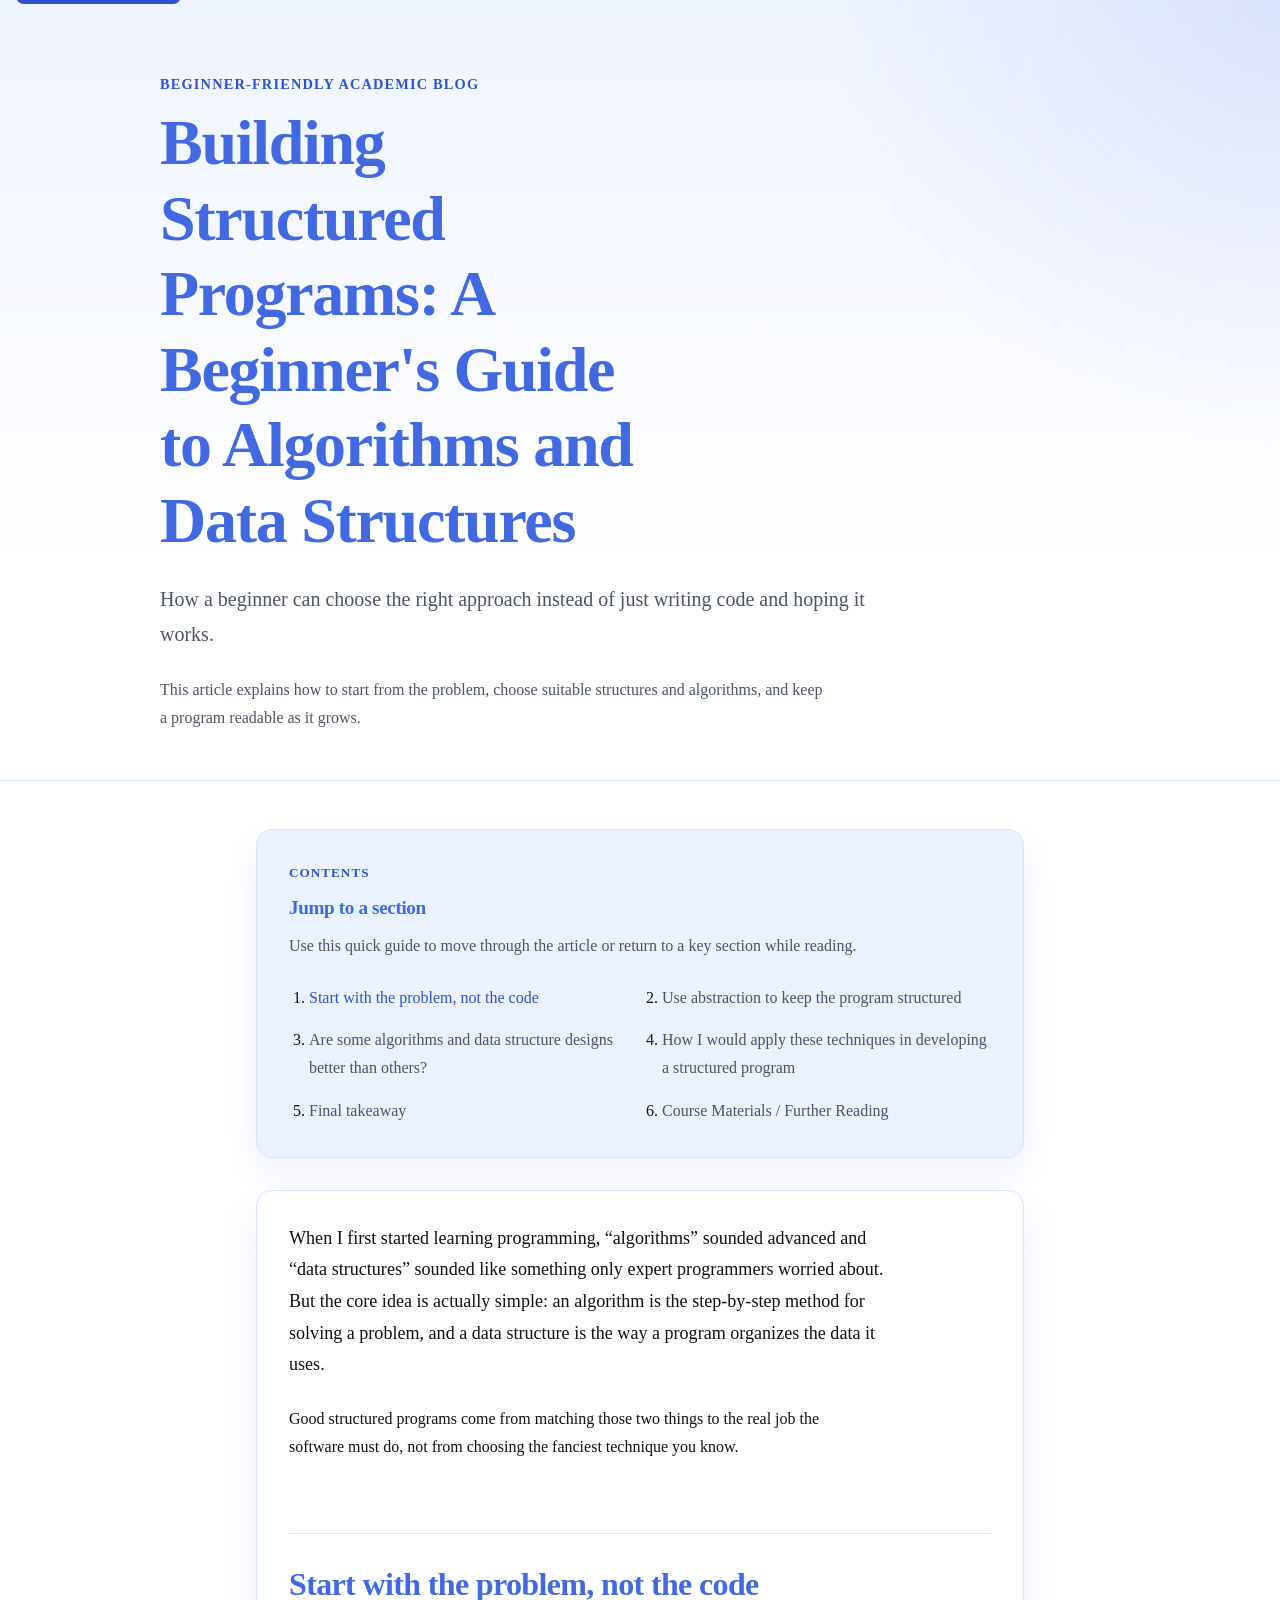
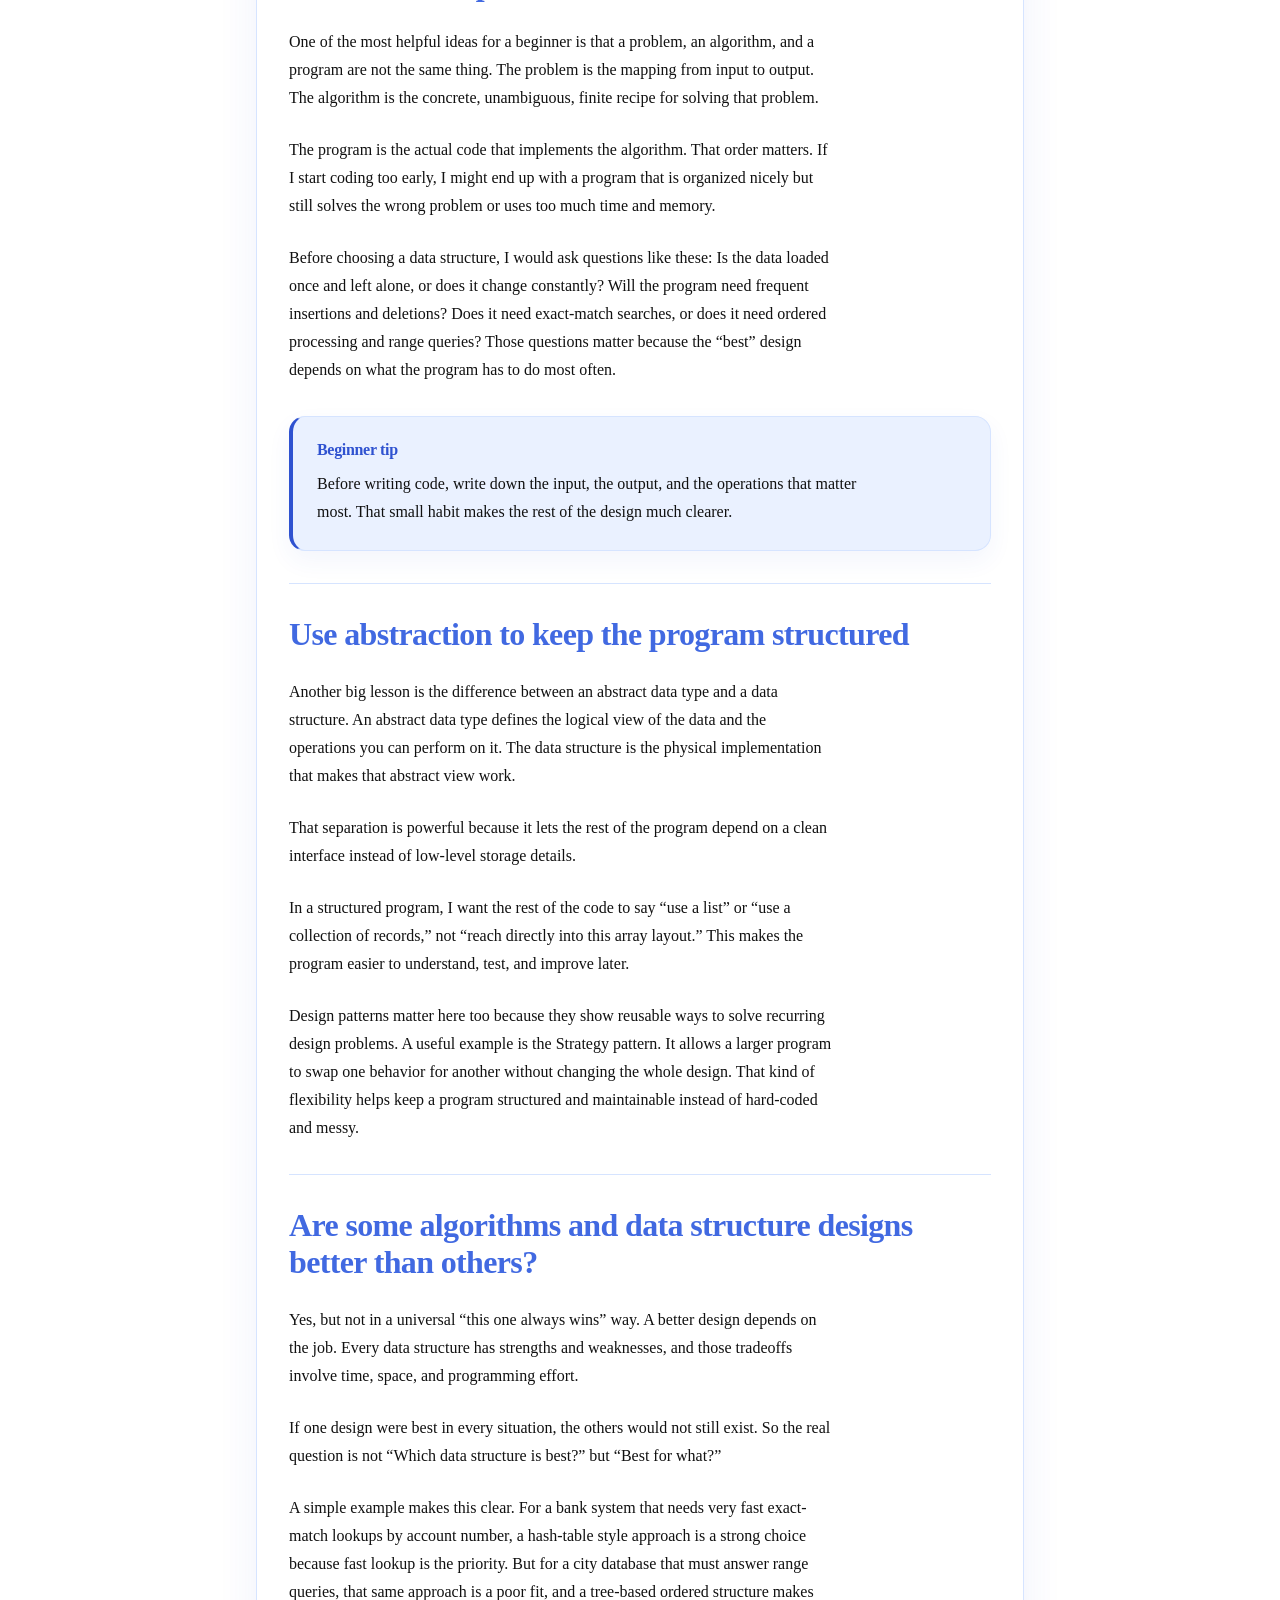
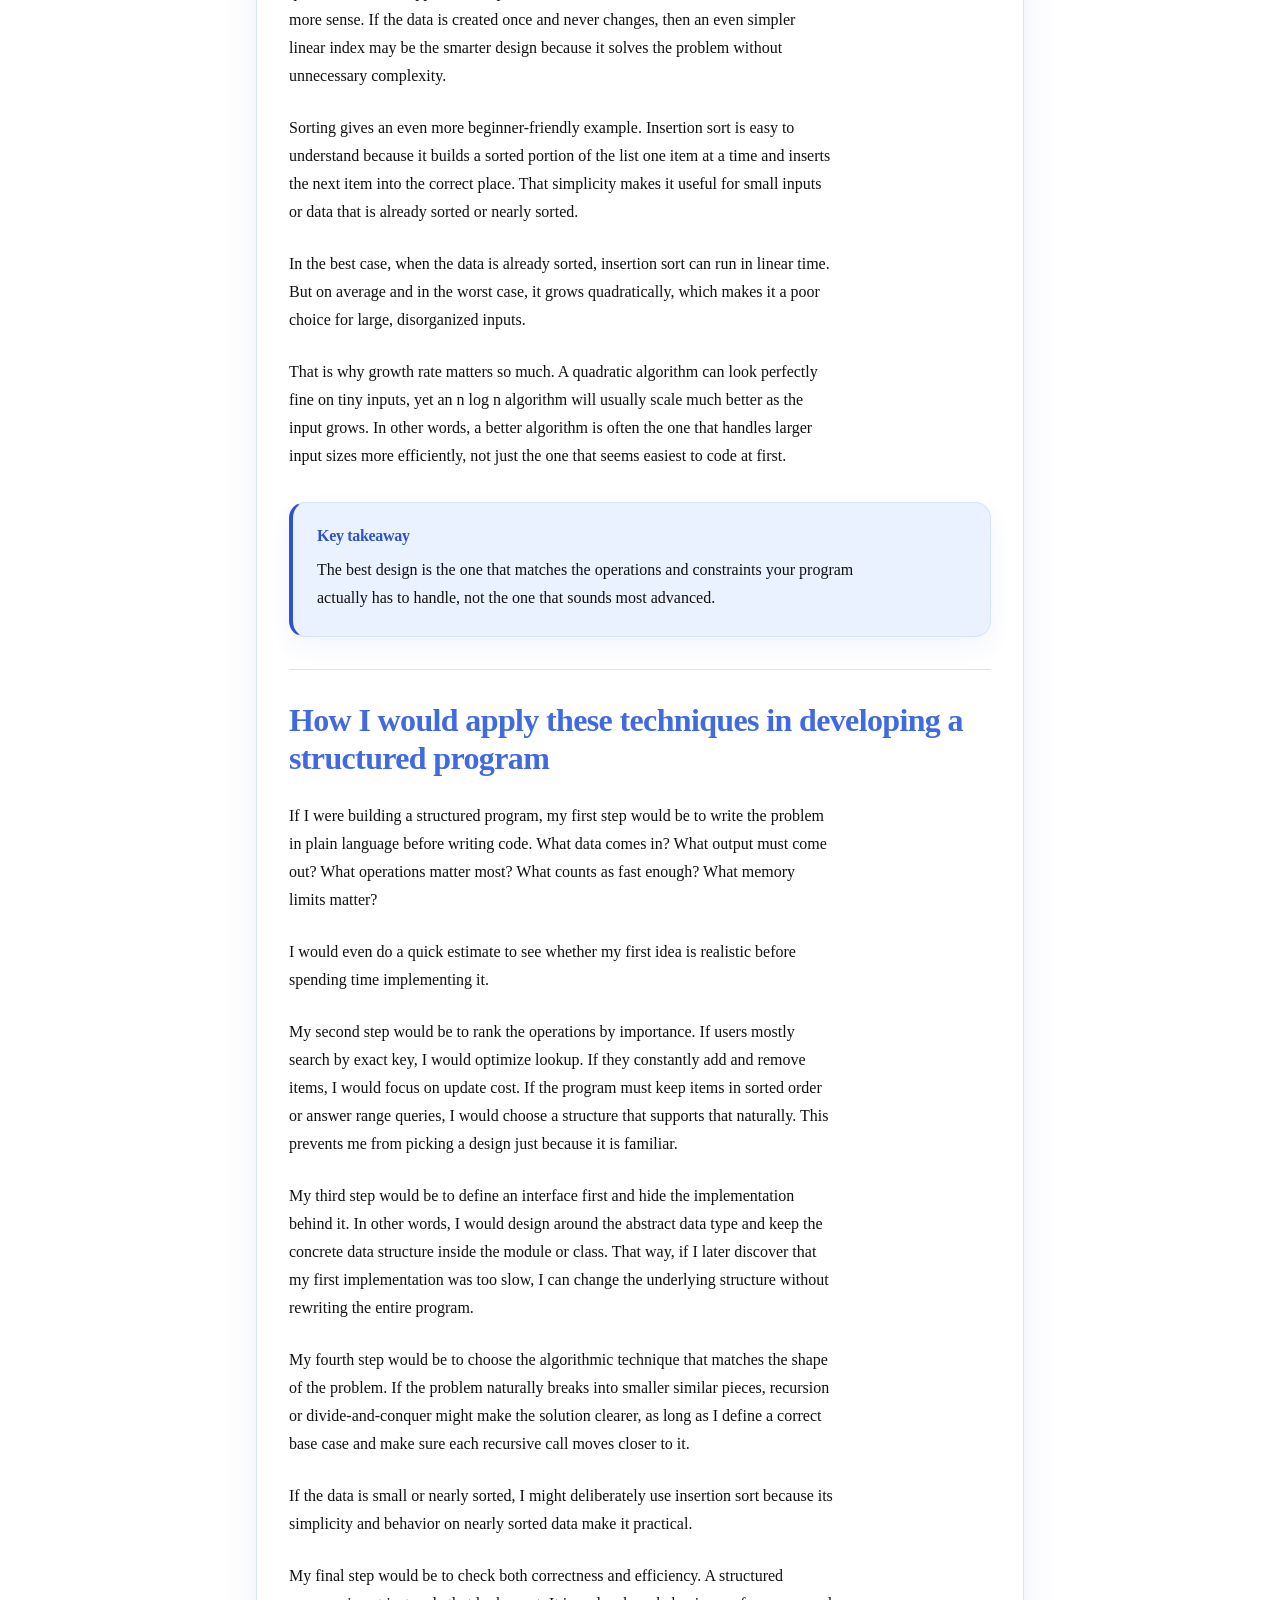
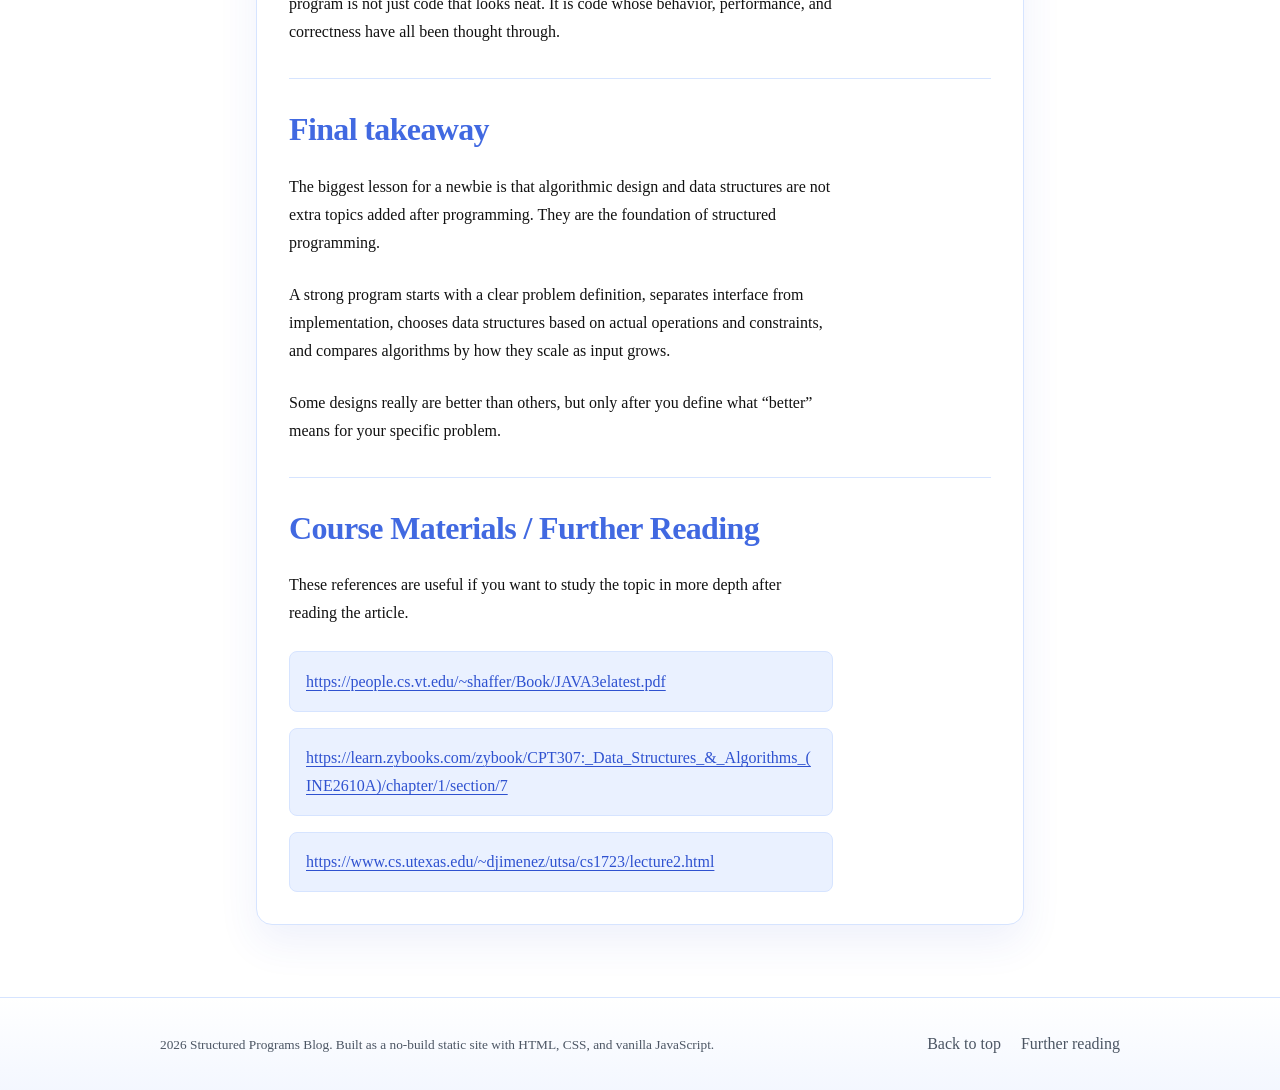
<file: index.html>
<!DOCTYPE html>
<html lang="en">
  <head>
    <meta charset="utf-8">
    <meta name="viewport" content="width=device-width, initial-scale=1">
    <title>Building Structured Programs | Beginner's Guide to Algorithms and Data Structures</title>
    <meta
      name="description"
      content="A calm, beginner-friendly one-page guide to structured programming, algorithms, and data structures, with practical examples and further reading."
    >
    <meta name="author" content="Structured Programs Blog">
    <meta name="theme-color" content="#4169E1">
    <meta property="og:type" content="article">
    <meta property="og:site_name" content="Structured Programs Blog">
    <meta property="og:title" content="Building Structured Programs | Beginner's Guide to Algorithms and Data Structures">
    <meta
      property="og:description"
      content="A calm, beginner-friendly one-page guide to structured programming, algorithms, and data structures, with practical examples and further reading."
    >
    <meta name="twitter:card" content="summary">
    <meta name="twitter:title" content="Building Structured Programs | Beginner's Guide to Algorithms and Data Structures">
    <meta
      name="twitter:description"
      content="A calm, beginner-friendly one-page guide to structured programming, algorithms, and data structures, with practical examples and further reading."
    >
    <link rel="icon" href="favicon.svg" type="image/svg+xml">
    <link rel="stylesheet" href="styles.css">
    <script src="script.js" defer></script>
  </head>
  <body id="top">
    <a class="skip-link" href="#main-content">Skip to main content</a>

    <header class="site-header">
      <div class="hero-wrap">
        <p class="eyebrow">Beginner-Friendly Academic Blog</p>
        <h1>Building Structured Programs: A Beginner's Guide to Algorithms and Data Structures</h1>
        <p class="lede">
          How a beginner can choose the right approach instead of just writing code
          and hoping it works.
        </p>
        <p class="hero-summary">
          This article explains how to start from the problem, choose suitable
          structures and algorithms, and keep a program readable as it grows.
        </p>
      </div>
    </header>

    <main id="main-content" class="site-main">
      <div class="reading-shell">
        <nav class="toc-panel" aria-labelledby="toc-title">
          <p class="eyebrow eyebrow--compact">Contents</p>
          <h2 id="toc-title">Jump to a section</h2>
          <p class="toc-note">
            Use this quick guide to move through the article or return to a key
            section while reading.
          </p>
          <ol class="toc-list">
            <li><a data-toc-link href="#start-with-the-problem">Start with the problem, not the code</a></li>
            <li><a data-toc-link href="#use-abstraction">Use abstraction to keep the program structured</a></li>
            <li><a data-toc-link href="#better-designs">Are some algorithms and data structure designs better than others?</a></li>
            <li><a data-toc-link href="#applying-these-techniques">How I would apply these techniques in developing a structured program</a></li>
            <li><a data-toc-link href="#final-takeaway">Final takeaway</a></li>
            <li><a data-toc-link href="#course-materials">Course Materials / Further Reading</a></li>
          </ol>
        </nav>

        <article class="article-shell" aria-labelledby="article-title">
          <header class="article-header">
            <h2 id="article-title" class="sr-only">Article</h2>
            <p class="article-intro">
              When I first started learning programming, “algorithms” sounded advanced
              and “data structures” sounded like something only expert programmers
              worried about. But the core idea is actually simple: an algorithm is
              the step-by-step method for solving a problem, and a data structure is
              the way a program organizes the data it uses.
            </p>
            <p>
              Good structured programs come from matching those two things to the
              real job the software must do, not from choosing the fanciest
              technique you know.
            </p>
          </header>

          <section id="start-with-the-problem" class="article-section" aria-labelledby="start-with-the-problem-title">
            <h2 id="start-with-the-problem-title">Start with the problem, not the code</h2>
            <p>
              One of the most helpful ideas for a beginner is that a problem, an
              algorithm, and a program are not the same thing. The problem is the
              mapping from input to output. The algorithm is the concrete,
              unambiguous, finite recipe for solving that problem.
            </p>
            <p>
              The program is the actual code that implements the algorithm. That
              order matters. If I start coding too early, I might end up with a
              program that is organized nicely but still solves the wrong problem
              or uses too much time and memory.
            </p>
            <p>
              Before choosing a data structure, I would ask questions like these:
              Is the data loaded once and left alone, or does it change constantly?
              Will the program need frequent insertions and deletions? Does it need
              exact-match searches, or does it need ordered processing and range
              queries? Those questions matter because the “best” design depends on
              what the program has to do most often.
            </p>

            <aside class="callout" aria-labelledby="beginner-tip-title">
              <h3 id="beginner-tip-title">Beginner tip</h3>
              <p>
                Before writing code, write down the input, the output, and the
                operations that matter most. That small habit makes the rest of the
                design much clearer.
              </p>
            </aside>
          </section>

          <section id="use-abstraction" class="article-section" aria-labelledby="use-abstraction-title">
            <h2 id="use-abstraction-title">Use abstraction to keep the program structured</h2>
            <p>
              Another big lesson is the difference between an abstract data type and
              a data structure. An abstract data type defines the logical view of
              the data and the operations you can perform on it. The data structure
              is the physical implementation that makes that abstract view work.
            </p>
            <p>
              That separation is powerful because it lets the rest of the program
              depend on a clean interface instead of low-level storage details.
            </p>
            <p>
              In a structured program, I want the rest of the code to say “use a
              list” or “use a collection of records,” not “reach directly into this
              array layout.” This makes the program easier to understand, test, and
              improve later.
            </p>
            <p>
              Design patterns matter here too because they show reusable ways to
              solve recurring design problems. A useful example is the Strategy
              pattern. It allows a larger program to swap one behavior for another
              without changing the whole design. That kind of flexibility helps keep
              a program structured and maintainable instead of hard-coded and messy.
            </p>
          </section>

          <section id="better-designs" class="article-section" aria-labelledby="better-designs-title">
            <h2 id="better-designs-title">Are some algorithms and data structure designs better than others?</h2>
            <p>
              Yes, but not in a universal “this one always wins” way. A better
              design depends on the job. Every data structure has strengths and
              weaknesses, and those tradeoffs involve time, space, and programming
              effort.
            </p>
            <p>
              If one design were best in every situation, the others would not
              still exist. So the real question is not “Which data structure is
              best?” but “Best for what?”
            </p>
            <p>
              A simple example makes this clear. For a bank system that needs very
              fast exact-match lookups by account number, a hash-table style
              approach is a strong choice because fast lookup is the priority. But
              for a city database that must answer range queries, that same
              approach is a poor fit, and a tree-based ordered structure makes more
              sense. If the data is created once and never changes, then an even
              simpler linear index may be the smarter design because it solves the
              problem without unnecessary complexity.
            </p>
            <p>
              Sorting gives an even more beginner-friendly example. Insertion sort
              is easy to understand because it builds a sorted portion of the list
              one item at a time and inserts the next item into the correct place.
              That simplicity makes it useful for small inputs or data that is
              already sorted or nearly sorted.
            </p>
            <p>
              In the best case, when the data is already sorted, insertion sort can
              run in linear time. But on average and in the worst case, it grows
              quadratically, which makes it a poor choice for large, disorganized
              inputs.
            </p>
            <p>
              That is why growth rate matters so much. A quadratic algorithm can
              look perfectly fine on tiny inputs, yet an n log n algorithm will
              usually scale much better as the input grows. In other words, a
              better algorithm is often the one that handles larger input sizes
              more efficiently, not just the one that seems easiest to code at
              first.
            </p>

            <aside class="callout" aria-labelledby="key-takeaway-title">
              <h3 id="key-takeaway-title">Key takeaway</h3>
              <p>
                The best design is the one that matches the operations and
                constraints your program actually has to handle, not the one that
                sounds most advanced.
              </p>
            </aside>
          </section>

          <section id="applying-these-techniques" class="article-section" aria-labelledby="applying-these-techniques-title">
            <h2 id="applying-these-techniques-title">How I would apply these techniques in developing a structured program</h2>
            <p>
              If I were building a structured program, my first step would be to
              write the problem in plain language before writing code. What data
              comes in? What output must come out? What operations matter most?
              What counts as fast enough? What memory limits matter?
            </p>
            <p>
              I would even do a quick estimate to see whether my first idea is
              realistic before spending time implementing it.
            </p>
            <p>
              My second step would be to rank the operations by importance. If
              users mostly search by exact key, I would optimize lookup. If they
              constantly add and remove items, I would focus on update cost. If
              the program must keep items in sorted order or answer range queries,
              I would choose a structure that supports that naturally. This
              prevents me from picking a design just because it is familiar.
            </p>
            <p>
              My third step would be to define an interface first and hide the
              implementation behind it. In other words, I would design around the
              abstract data type and keep the concrete data structure inside the
              module or class. That way, if I later discover that my first
              implementation was too slow, I can change the underlying structure
              without rewriting the entire program.
            </p>
            <p>
              My fourth step would be to choose the algorithmic technique that
              matches the shape of the problem. If the problem naturally breaks
              into smaller similar pieces, recursion or divide-and-conquer might
              make the solution clearer, as long as I define a correct base case
              and make sure each recursive call moves closer to it.
            </p>
            <p>
              If the data is small or nearly sorted, I might deliberately use
              insertion sort because its simplicity and behavior on nearly sorted
              data make it practical.
            </p>
            <p>
              My final step would be to check both correctness and efficiency. A
              structured program is not just code that looks neat. It is code whose
              behavior, performance, and correctness have all been thought through.
            </p>
          </section>

          <section id="final-takeaway" class="article-section" aria-labelledby="final-takeaway-title">
            <h2 id="final-takeaway-title">Final takeaway</h2>
            <p>
              The biggest lesson for a newbie is that algorithmic design and data
              structures are not extra topics added after programming. They are the
              foundation of structured programming.
            </p>
            <p>
              A strong program starts with a clear problem definition, separates
              interface from implementation, chooses data structures based on
              actual operations and constraints, and compares algorithms by how
              they scale as input grows.
            </p>
            <p>
              Some designs really are better than others, but only after you
              define what “better” means for your specific problem.
            </p>
          </section>

          <section id="course-materials" class="article-section resources-section" aria-labelledby="course-materials-title">
            <h2 id="course-materials-title">Course Materials / Further Reading</h2>
            <p>
              These references are useful if you want to study the topic in more
              depth after reading the article.
            </p>
            <ul class="resource-list">
              <li>
                <a href="https://people.cs.vt.edu/~shaffer/Book/JAVA3elatest.pdf">https://people.cs.vt.edu/~shaffer/Book/JAVA3elatest.pdf</a>
              </li>
              <li>
                <a href="https://learn.zybooks.com/zybook/CPT307:_Data_Structures_&amp;_Algorithms_(INE2610A)/chapter/1/section/7">https://learn.zybooks.com/zybook/CPT307:_Data_Structures_&amp;_Algorithms_(INE2610A)/chapter/1/section/7</a>
              </li>
              <li>
                <a href="https://www.cs.utexas.edu/~djimenez/utsa/cs1723/lecture2.html">https://www.cs.utexas.edu/~djimenez/utsa/cs1723/lecture2.html</a>
              </li>
            </ul>
          </section>
        </article>
      </div>
    </main>

    <footer class="site-footer">
      <div class="footer-wrap">
        <p class="footer-copy">
          <small>
            <span data-current-year>2026</span> Structured Programs Blog. Built as
            a no-build static site with HTML, CSS, and vanilla JavaScript.
          </small>
        </p>
        <nav class="footer-nav" aria-label="Footer">
          <a href="#top">Back to top</a>
          <a href="#course-materials">Further reading</a>
        </nav>
      </div>
    </footer>
  </body>
</html>
</file>
<file: styles.css>
:root {
  --color-background: #ffffff;
  --color-heading: #4169e1;
  --color-heading-dark: #2f52d0;
  --color-text: #111111;
  --color-muted: #4b5563;
  --color-surface: #eaf1ff;
  --color-border: #d6e4ff;
  --color-shadow: rgba(47, 82, 208, 0.08);
  --space-1: 0.5rem;
  --space-2: 1rem;
  --space-3: 1.5rem;
  --space-4: 2rem;
  --space-5: 3rem;
  --space-6: 4.5rem;
  --page-gutter: clamp(1rem, 3vw, 1.5rem);
  --radius-sm: 0.5rem;
  --radius-md: 1rem;
  --hero-width: 60rem;
  --reading-width: 48rem;
}

*,
*::before,
*::after {
  box-sizing: border-box;
}

html {
  color-scheme: light;
  scroll-behavior: smooth;
}

body {
  margin: 0;
  min-height: 100vh;
  background: var(--color-background);
  color: var(--color-text);
  font-family: "Iowan Old Style", "Palatino Linotype", "Book Antiqua", Palatino,
    Georgia, serif;
  font-size: 1rem;
  line-height: 1.75;
  text-rendering: optimizeLegibility;
}

img {
  max-width: 100%;
  display: block;
}

a {
  color: var(--color-heading-dark);
  text-decoration-thickness: 0.08em;
  text-underline-offset: 0.16em;
}

a:hover {
  color: var(--color-heading);
}

a:focus-visible,
button:focus-visible {
  outline: 3px solid var(--color-heading-dark);
  outline-offset: 3px;
  border-radius: 0.25rem;
}

.skip-link {
  position: absolute;
  left: var(--space-2);
  top: -3rem;
  z-index: 10;
  padding: 0.75rem 1rem;
  border-radius: var(--radius-sm);
  background: var(--color-heading-dark);
  color: var(--color-background);
  text-decoration: none;
}

.skip-link:focus {
  top: var(--space-2);
}

.site-header {
  padding: var(--space-6) 0 var(--space-5);
  background:
    radial-gradient(circle at top right, rgba(65, 105, 225, 0.12), transparent 30%),
    linear-gradient(180deg, rgba(234, 241, 255, 0.8) 0%, rgba(255, 255, 255, 0.98) 72%);
  border-bottom: 1px solid var(--color-border);
}

.hero-wrap,
.reading-shell,
.footer-wrap {
  width: min(100% - (2 * var(--page-gutter)), var(--hero-width));
  margin: 0 auto;
}

.reading-shell {
  width: min(100% - (2 * var(--page-gutter)), var(--reading-width));
}

.eyebrow {
  margin: 0 0 var(--space-1);
  color: var(--color-heading-dark);
  font-size: 0.9rem;
  font-weight: 700;
  letter-spacing: 0.08em;
  text-transform: uppercase;
}

.eyebrow--compact {
  margin-bottom: 0.75rem;
  font-size: 0.82rem;
}

h1,
h2,
h3 {
  color: var(--color-heading);
  line-height: 1.18;
  letter-spacing: -0.02em;
}

h1 {
  margin: 0;
  max-width: 16ch;
  font-size: clamp(2.4rem, 5vw, 4.25rem);
}

.lede {
  margin: var(--space-3) 0 0;
  max-width: 46rem;
  font-size: clamp(1.08rem, 2vw, 1.25rem);
  color: var(--color-muted);
}

.hero-summary {
  margin: var(--space-3) 0 0;
  max-width: 42rem;
  color: var(--color-muted);
}

.site-main {
  padding: var(--space-5) 0 var(--space-6);
}

.toc-panel,
.article-shell {
  padding: var(--space-4);
  background: var(--color-background);
  border: 1px solid var(--color-border);
  border-radius: var(--radius-md);
  box-shadow: 0 18px 40px var(--color-shadow);
}

.toc-panel {
  margin-bottom: var(--space-4);
  background: var(--color-surface);
  box-shadow: 0 14px 32px var(--color-shadow);
}

.toc-panel h2 {
  margin: 0;
  font-size: 1.2rem;
}

.toc-note {
  margin: 0.75rem 0 var(--space-3);
  color: var(--color-muted);
}

.toc-list {
  margin: 0;
  padding-left: 1.25rem;
  display: grid;
  gap: 0.9rem 1.5rem;
}

.toc-list a {
  color: var(--color-muted);
  text-decoration: none;
}

.toc-list a:hover,
.toc-list a[aria-current="location"] {
  color: var(--color-heading-dark);
}

.article-header p:first-child,
.article-intro {
  margin-top: 0;
}

.article-intro {
  font-size: 1.13rem;
}

.article-header {
  padding-bottom: var(--space-2);
}

.article-shell p,
.article-shell li {
  max-width: 68ch;
}

.article-shell p {
  margin: 0 0 var(--space-3);
}

.article-section {
  padding-top: var(--space-4);
  margin-top: var(--space-4);
  border-top: 1px solid var(--color-border);
  scroll-margin-top: var(--space-4);
}

.article-section h2 {
  margin: 0 0 var(--space-3);
  font-size: clamp(1.5rem, 2.5vw, 2rem);
}

.callout {
  margin: var(--space-4) 0 0;
  padding: var(--space-3);
  background: var(--color-surface);
  border: 1px solid var(--color-border);
  border-left: 4px solid var(--color-heading-dark);
  border-radius: var(--radius-md);
  box-shadow: 0 10px 24px rgba(47, 82, 208, 0.06);
}

.callout h3 {
  margin: 0 0 0.65rem;
  color: var(--color-heading-dark);
  font-size: 1rem;
}

.callout p {
  margin: 0;
}

.resource-list {
  margin: 0;
  padding: 0;
  list-style: none;
  display: grid;
  gap: var(--space-2);
}

.resource-list li {
  padding: 0.95rem 1rem;
  background: var(--color-surface);
  border: 1px solid var(--color-border);
  border-radius: var(--radius-sm);
}

.resource-list a {
  word-break: break-word;
}

.site-footer {
  padding: var(--space-4) 0;
  border-top: 1px solid var(--color-border);
  background:
    linear-gradient(180deg, rgba(255, 255, 255, 0.98) 0%, rgba(234, 241, 255, 0.55) 100%);
  color: var(--color-muted);
}

.footer-wrap {
  display: flex;
  flex-wrap: wrap;
  gap: var(--space-2);
  align-items: center;
  justify-content: space-between;
}

.site-footer p {
  margin: 0;
}

.footer-copy {
  max-width: 36rem;
}

.footer-nav {
  display: flex;
  flex-wrap: wrap;
  gap: 0.9rem 1.25rem;
}

.footer-nav a {
  color: var(--color-muted);
  text-decoration: none;
}

.footer-nav a:hover,
.footer-nav a:focus-visible {
  color: var(--color-heading-dark);
}

.button-link {
  display: inline-flex;
  align-items: center;
  gap: 0.5rem;
  padding: 0.8rem 1.1rem;
  border: 1px solid var(--color-border);
  border-radius: var(--radius-sm);
  background: var(--color-surface);
  color: var(--color-heading-dark);
  text-decoration: none;
  box-shadow: 0 10px 24px rgba(47, 82, 208, 0.06);
}

.not-found-main {
  padding: var(--space-5) 0 var(--space-6);
}

.not-found-card h2 {
  margin-top: 0;
}

.sr-only {
  position: absolute;
  width: 1px;
  height: 1px;
  padding: 0;
  margin: -1px;
  overflow: hidden;
  clip: rect(0, 0, 0, 0);
  white-space: nowrap;
  border: 0;
}

@media (min-width: 700px) {
  .toc-list {
    grid-template-columns: repeat(2, minmax(0, 1fr));
  }
}

@media (max-width: 640px) {
  .site-header {
    padding: var(--space-5) 0 var(--space-4);
  }

  h1 {
    max-width: none;
    font-size: clamp(2rem, 8.6vw, 2.9rem);
  }

  .lede,
  .hero-summary {
    font-size: 1rem;
  }

  .toc-panel,
  .article-shell {
    padding: var(--space-3);
  }

  .article-section {
    padding-top: var(--space-3);
    margin-top: var(--space-3);
  }

  .callout {
    padding: 1.1rem;
  }

  .footer-wrap {
    align-items: flex-start;
  }
}

@media (max-width: 420px) {
  .toc-list {
    padding-left: 1rem;
  }

  .resource-list li {
    padding: 0.85rem 0.9rem;
  }
}

@media (prefers-reduced-motion: reduce) {
  html {
    scroll-behavior: auto;
  }

  *,
  *::before,
  *::after {
    animation: none !important;
    transition: none !important;
  }
}

@media print {
  @page {
    margin: 0.7in;
  }

  body {
    font-size: 11pt;
    line-height: 1.55;
    background: #ffffff;
  }

  .skip-link,
  .site-footer {
    display: none;
  }

  .site-header,
  .site-main,
  .not-found-main {
    padding: 0;
    background: #ffffff;
    border: 0;
  }

  .hero-wrap,
  .reading-shell {
    width: 100%;
    max-width: none;
  }

  .toc-panel,
  .article-shell,
  .callout,
  .resource-list li,
  .button-link {
    padding: 0;
    background: #ffffff;
    border: 0;
    box-shadow: none;
  }

  .toc-panel {
    margin-bottom: var(--space-3);
  }

  .article-section {
    margin-top: var(--space-3);
    padding-top: var(--space-3);
    border-top: 1px solid #cbd5e1;
    break-inside: avoid;
  }

  .callout {
    margin-top: var(--space-2);
    padding-left: 0.9rem;
    border-left: 3px solid var(--color-heading-dark);
  }

  a,
  a:visited {
    color: #000000;
    text-decoration: none;
  }

  a[href^="http"]::after {
    content: " (" attr(href) ")";
    font-size: 0.9em;
    word-break: break-all;
  }
}
</file>
